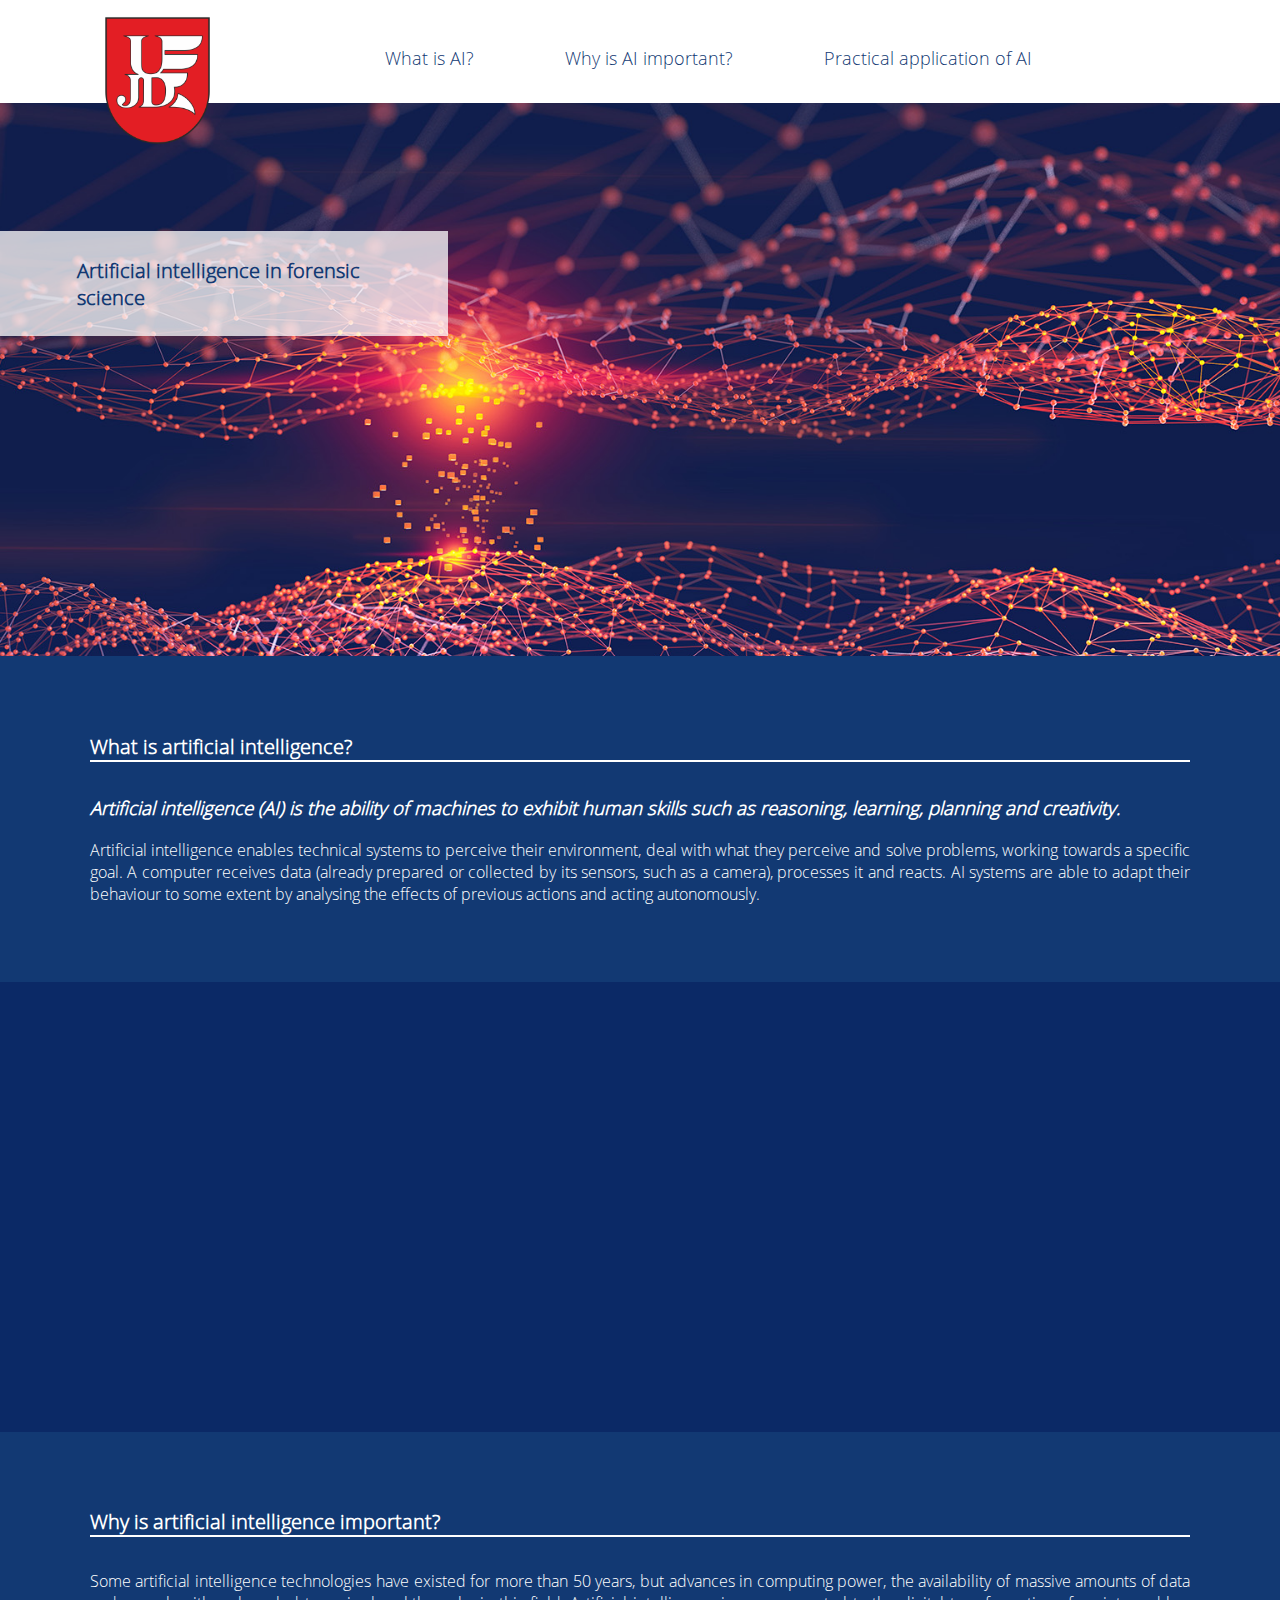
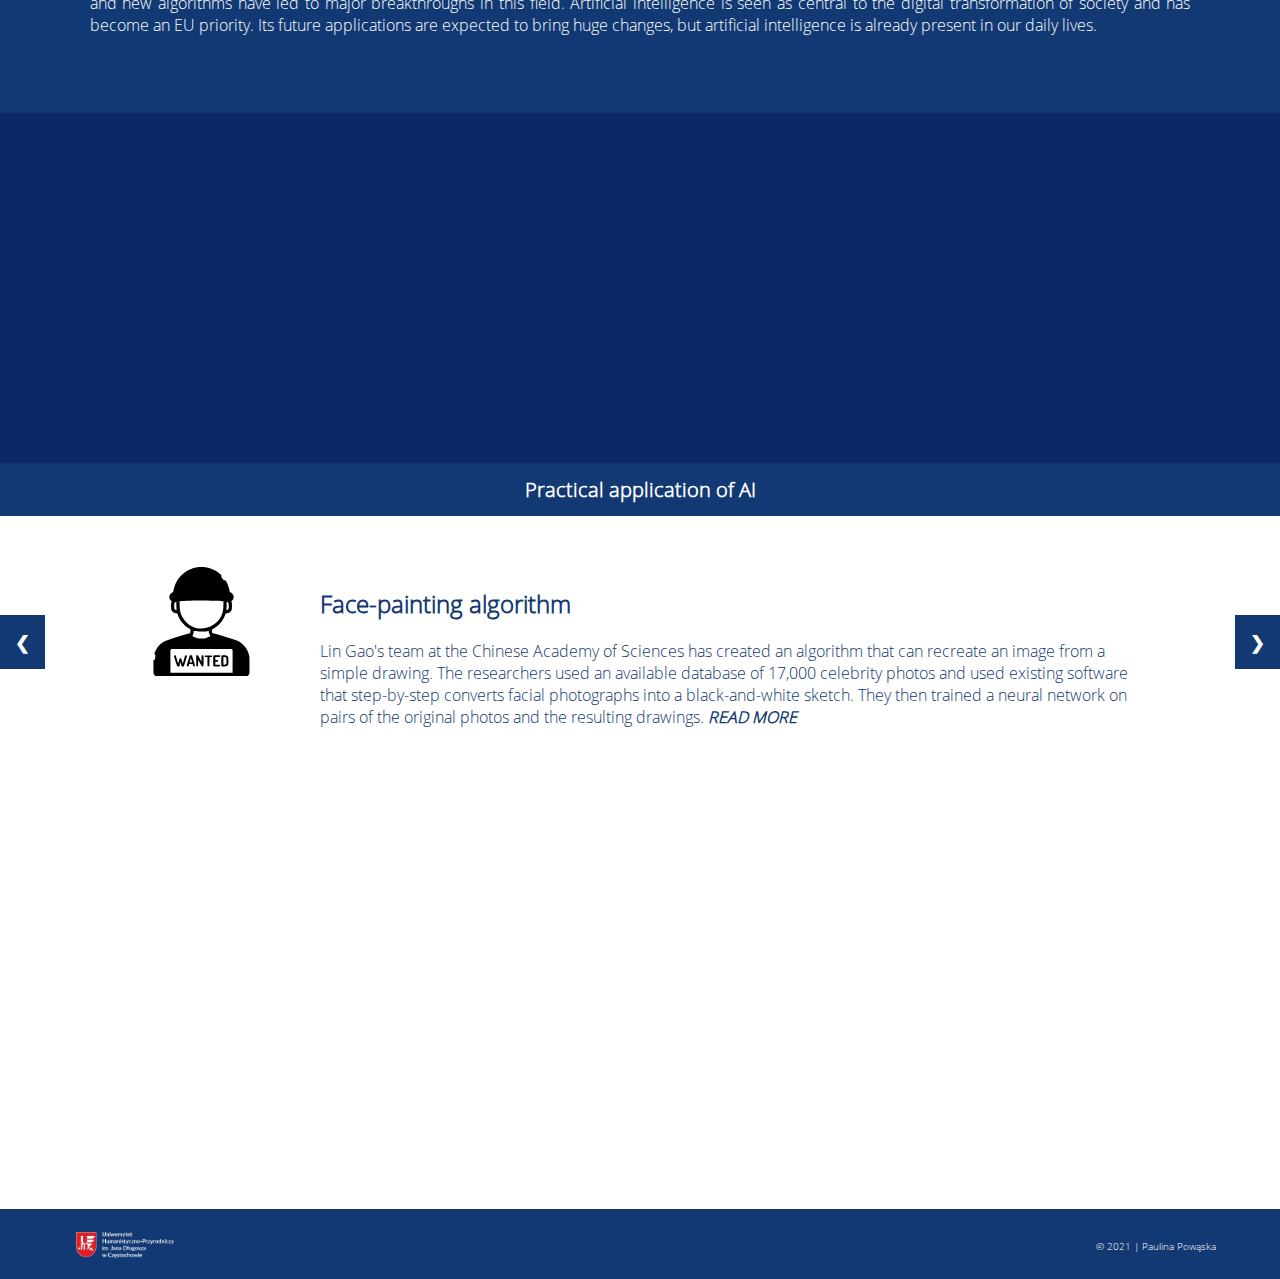
<file: index.html>
<!DOCTYPE html>
<html>
  <head>
    <script src="jquery-3.1.0.min.js"></script>
    <meta charset="UTF-8"/>   
    <meta name="viewport" content="width=device-width, initial-scale=1">
    <link rel="Stylesheet" type="text/css" href="css/style.css"/>
    <link rel="Stylesheet" type="text/css" href="css/header.css"/>
    <link rel="Stylesheet" type="text/css" href="css/footer.css"/>
    <link rel="Stylesheet" type="text/css" href="css/contact.css"/>
    <link rel="Stylesheet" type="text/css" href="css/start.css"/>
    <link rel="Stylesheet" type="text/css" href="css/about.css"/>
    <link rel="Stylesheet" type="text/css" href="css/home.css"/>
    <title>
      Artificial intelligence in forensic science
    </title>
  </head>
  <body>
    <div class="wrapper">
      <div class="header">
        <div class="logo">
          <a href="index.html">
          <img src="image/logo.png"/>
          </a>
        </div>
        <div class="menu">
          <div class="at">
            <a href="#att">
            What is AI?
            </a>
          </div>
          <div class="at">
            <a href="#att15">
            Why is AI important?
            </a>
          </div>
          <div class="at">
            <a href="#att2">
            Practical application of AI
            </a>
          </div>
         
        </div>
      </div>

      <div class="content">
        <div class="home">
          <div class="txt">
          Artificial intelligence in forensic science
          </div>
          <div id="att">
          </div>
        </div>
        <div id="about">
          <div class="info">
            <div class="title">
           What is artificial intelligence?
            </div>
            <div class="art">
			<h3><i>Artificial intelligence (AI) is the ability of machines to exhibit human skills such as reasoning, learning, planning and creativity.</i></h3>
              Artificial intelligence enables technical systems to perceive their environment, deal with what they perceive and solve problems, working towards a specific goal. A computer receives data (already prepared or collected by its sensors, such as a camera), processes it and reacts.
             AI systems are able to adapt their behaviour to some extent by analysing the effects of previous actions and acting autonomously.
			</div>
          </div>
          <div class="extra15">
            <div id="att15">
            </div>
          </div>
        </div>
		
        <div id="about">
          <div class="info">
            <div class="title">
           Why is artificial intelligence important?
            </div>
            <div class="art">
			Some artificial intelligence technologies have existed for more than 50 years, but advances in computing power, the availability of massive amounts of data and new algorithms have led to major breakthroughs in this field. Artificial intelligence is seen as central to the digital transformation of society and has become an EU priority. Its future applications are expected to bring huge changes, but artificial intelligence is already present in our daily lives.
			</div>
          </div>
          <div class="extra2">
            <div id="att2">
            </div>
          </div>
        </div>

        <div id="about">
          <div class="infom">
            <div class="titlem">
           Practical application of AI
            </div>
          </div>     
        </div>

        <div id="start">
          <div class="slideshow-container">
            <div class="mySlides fade">
              <div class="slidecont">
                <div class="im">
                  <img src="image/wanted.svg"/>
                </div>
                <div class="przesl">
                  <h2>Face-painting algorithm</h2>
Lin Gao's team at the Chinese Academy of Sciences has created an algorithm that can recreate an image from a simple drawing. The researchers used an available database of 17,000 celebrity photos and used existing software that step-by-step converts facial photographs into a black-and-white sketch. They then trained a neural network on pairs of the original photos and the resulting drawings.  <b><i><a href="Face-painting-algorithm.html">
              READ MORE
            </a></i></b>
                </div>
              </div>
            </div>

            <div class="mySlides fade">
              <div class="slidecont">
                <div class="im">
                  <img src="image/dead.svg"/>
                </div>
                <div class="przesl">
                  <h2>Worm fingerprint</h2> In the paper "Identifying species components of worm populations that feed on decomposing remains - facilitating the determination of post-mortem interval and time since tissue infestation by using machine learning and direct analysis in real-time mass spectrometry", researchers from the University of Albany described how machine learning facilitates worm identification. "The study demonstrates a novel, fast, easy and efficient approach to identifying worm species in field samples." <b><i><a href="Worm-fingerprint.html"> READ MORE </a></i></b>
                </div>
              </div>
            </div>

            <div class="mySlides fade">
              <div class="slidecont">
                <div class="im">
                  <img src="image/crime.svg"/>
                </div>
                <div class="przesl">
                  <h2>Crime scene investigation</h2>
				  Recently, researchers at the University of Leon, in north-west Spain, have been training neural networks to detect clues left at the crime scene. This is done by feeding thousands of images from crime scenes into the computer so the machine learning algorithms will know what they need to detect. This includes possible patterns used by criminals in different situations, which could connect all of the crimes to one person. <b><i><a href="Using-AI-to-Fight-Crime.html"> READ MORE
            </a></i></b>
                </div>
              </div>
            </div>


            <a class="prev" onclick="plusSlides(-1)">&#10094;</a>
            <a class="next" onclick="plusSlides(1)">&#10095;</a>
          </div>
        </div>

        <div class="extra">
        </div>
 
      </div>
      <div class="footer">
        <div class="data">
          <div class="ddivs">
            
            <div class="sql">
              <a href="https://www.ujd.edu.pl">
                <img src="image/zst.png"/>
              </a>
            </div>
            <div class="author">
              &copy 2021 | Paulina Powąska
            </div>
          </div>
        </div>
      </div>
    </div>

    <script src="js/menu.js"> </script>
    <script src="js/slide.js"> </script>
  </body>
</html>
</file>
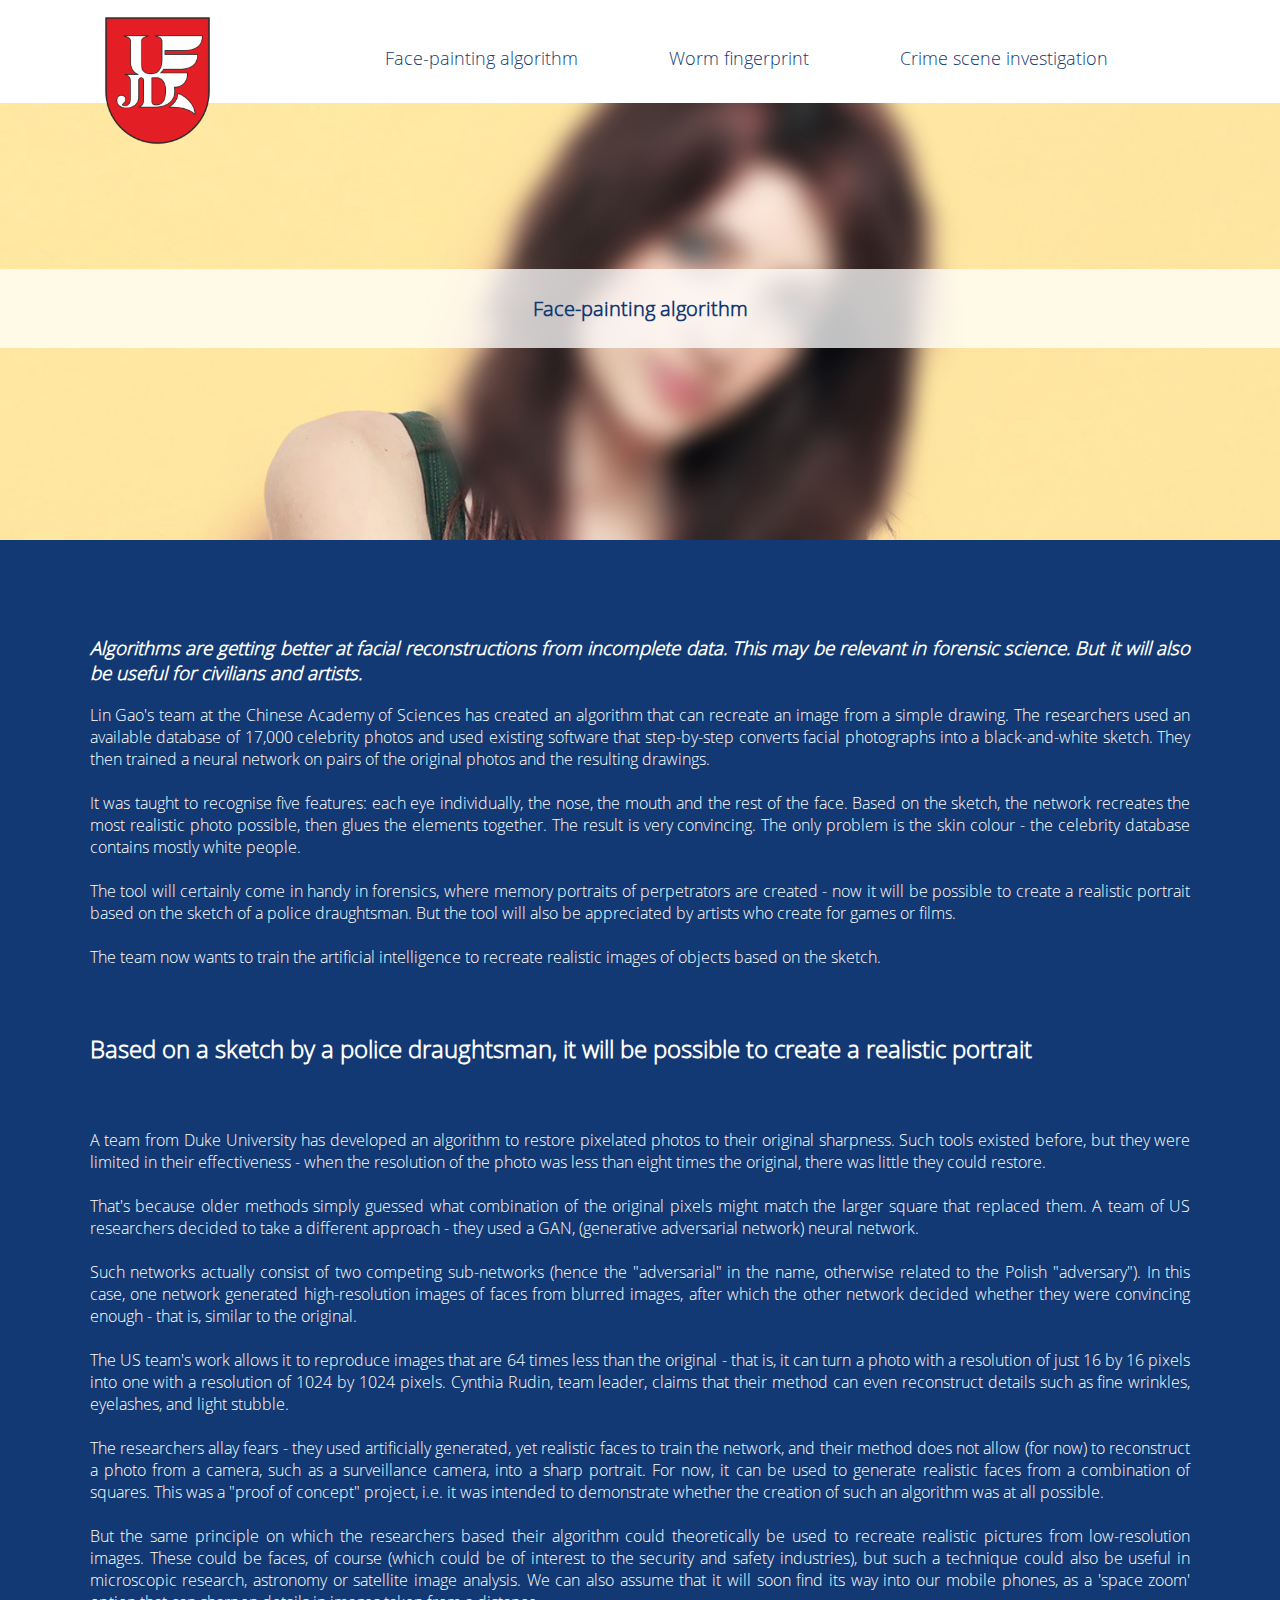
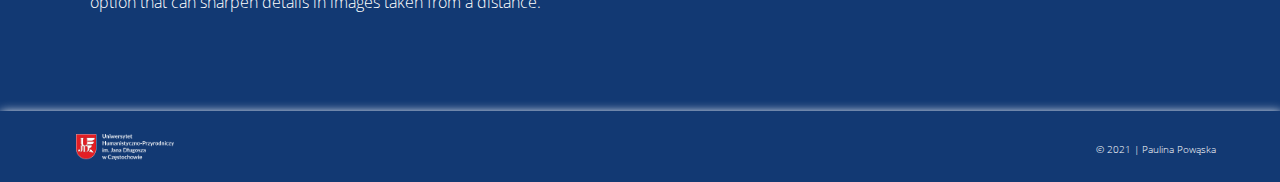
<file: Face-painting-algorithm.html>
<!DOCTYPE html>
<html>
  <head>
    <script src="jquery-3.1.0.min.js"></script>
    <meta charset="UTF-8"/>   
    <meta name="viewport" content="width=device-width, initial-scale=1">
    <link rel="Stylesheet" type="text/css" href="css/style.css"/>
    <link rel="Stylesheet" type="text/css" href="css/header.css"/>
    <link rel="Stylesheet" type="text/css" href="css/footer.css"/>
    <link rel="Stylesheet" type="text/css" href="css/contact.css"/>
    <link rel="Stylesheet" type="text/css" href="css/start.css"/>
    <link rel="Stylesheet" type="text/css" href="css/about.css"/>
    <link rel="Stylesheet" type="text/css" href="css/home.css"/>
    <title>
     Face-painting algorithm
    </title>
  </head>
  <body>
    <div class="wrapper">
      <div class="header">
        <div class="logo">
          <a href="index.html">
          <img src="image/logo.png"/>
          </a>
        </div>
        <div class="menu">
          <div class="at">
            <a href="Face-painting-algorithm.html">
            Face-painting algorithm
            </a>
          </div>
          <div class="at">
            <a href="Worm-fingerprint.html">
            Worm fingerprint
            </a>
          </div>
          <div class="at">
            <a href="Using-AI-to-Fight-Crime.html">
            Crime scene investigation
            </a>
          </div>
         
        </div>
      </div>

      <div class="content">
        <div class="homep1">
          <div class="txtp">
         Face-painting algorithm
          </div>
          <div id="att">
          </div>
        </div>
        <div id="about">
          <div class="info">
           
            <div class="art">
			<h3><i>Algorithms are getting better at facial reconstructions from incomplete data. This may be relevant in forensic science. But it will also be useful for civilians and artists.</i></h3>
			  Lin Gao's team at the Chinese Academy of Sciences has created an algorithm that can recreate an image from a simple drawing. The researchers used an available database of 17,000 celebrity photos and used existing software that step-by-step converts facial photographs into a black-and-white sketch. They then trained a neural network on pairs of the original photos and the resulting drawings.<br><br>

			  It was taught to recognise five features: each eye individually, the nose, the mouth and the rest of the face. Based on the sketch, the network recreates the most realistic photo possible, then glues the elements together. The result is very convincing. The only problem is the skin colour - the celebrity database contains mostly white people.<br><br>

			  The tool will certainly come in handy in forensics, where memory portraits of perpetrators are created - now it will be possible to create a realistic portrait based on the sketch of a police draughtsman. But the tool will also be appreciated by artists who create for games or films.<br><br>

			  The team now wants to train the artificial intelligence to recreate realistic images of objects based on the sketch.<br><br><br>
			  <h2>Based on a sketch by a police draughtsman, it will be possible to create a realistic portrait</h2><br><br>A team from Duke University has developed an algorithm to restore pixelated photos to their original sharpness. Such tools existed before, but they were limited in their effectiveness - when the resolution of the photo was less than eight times the original, there was little they could restore.<br><br>

That's because older methods simply guessed what combination of the original pixels might match the larger square that replaced them. A team of US researchers decided to take a different approach - they used a GAN, (generative adversarial network) neural network.
<br><br>
Such networks actually consist of two competing sub-networks (hence the "adversarial" in the name, otherwise related to the Polish "adversary"). In this case, one network generated high-resolution images of faces from blurred images, after which the other network decided whether they were convincing enough - that is, similar to the original.<br><br>

The US team's work allows it to reproduce images that are 64 times less than the original - that is, it can turn a photo with a resolution of just 16 by 16 pixels into one with a resolution of 1024 by 1024 pixels. Cynthia Rudin, team leader, claims that their method can even reconstruct details such as fine wrinkles, eyelashes, and light stubble.<br><br>

The researchers allay fears - they used artificially generated, yet realistic faces to train the network, and their method does not allow (for now) to reconstruct a photo from a camera, such as a surveillance camera, into a sharp portrait. For now, it can be used to generate realistic faces from a combination of squares. This was a "proof of concept" project, i.e. it was intended to demonstrate whether the creation of such an algorithm was at all possible.<br><br>

But the same principle on which the researchers based their algorithm could theoretically be used to recreate realistic pictures from low-resolution images. These could be faces, of course (which could be of interest to the security and safety industries), but such a technique could also be useful in microscopic research, astronomy or satellite image analysis. We can also assume that it will soon find its way into our mobile phones, as a 'space zoom' option that can sharpen details in images taken from a distance.<br><br>
			</div>
          </div>
          
        </div>
		
  	  
      <div class="footer">
        <div class="data">
          <div class="ddivs">
            
            <div class="sql">
              <a href="https://www.ujd.edu.pl">
                <img src="image/zst.png"/>
              </a>
            </div>
            <div class="author">
              &copy 2021 | Paulina Powąska
            </div>
          </div>
        </div>
      </div>
    </div>

    <script src="js/menu.js"> </script>
    <script src="js/slide.js"> </script>
  </body>
</html>
</file>
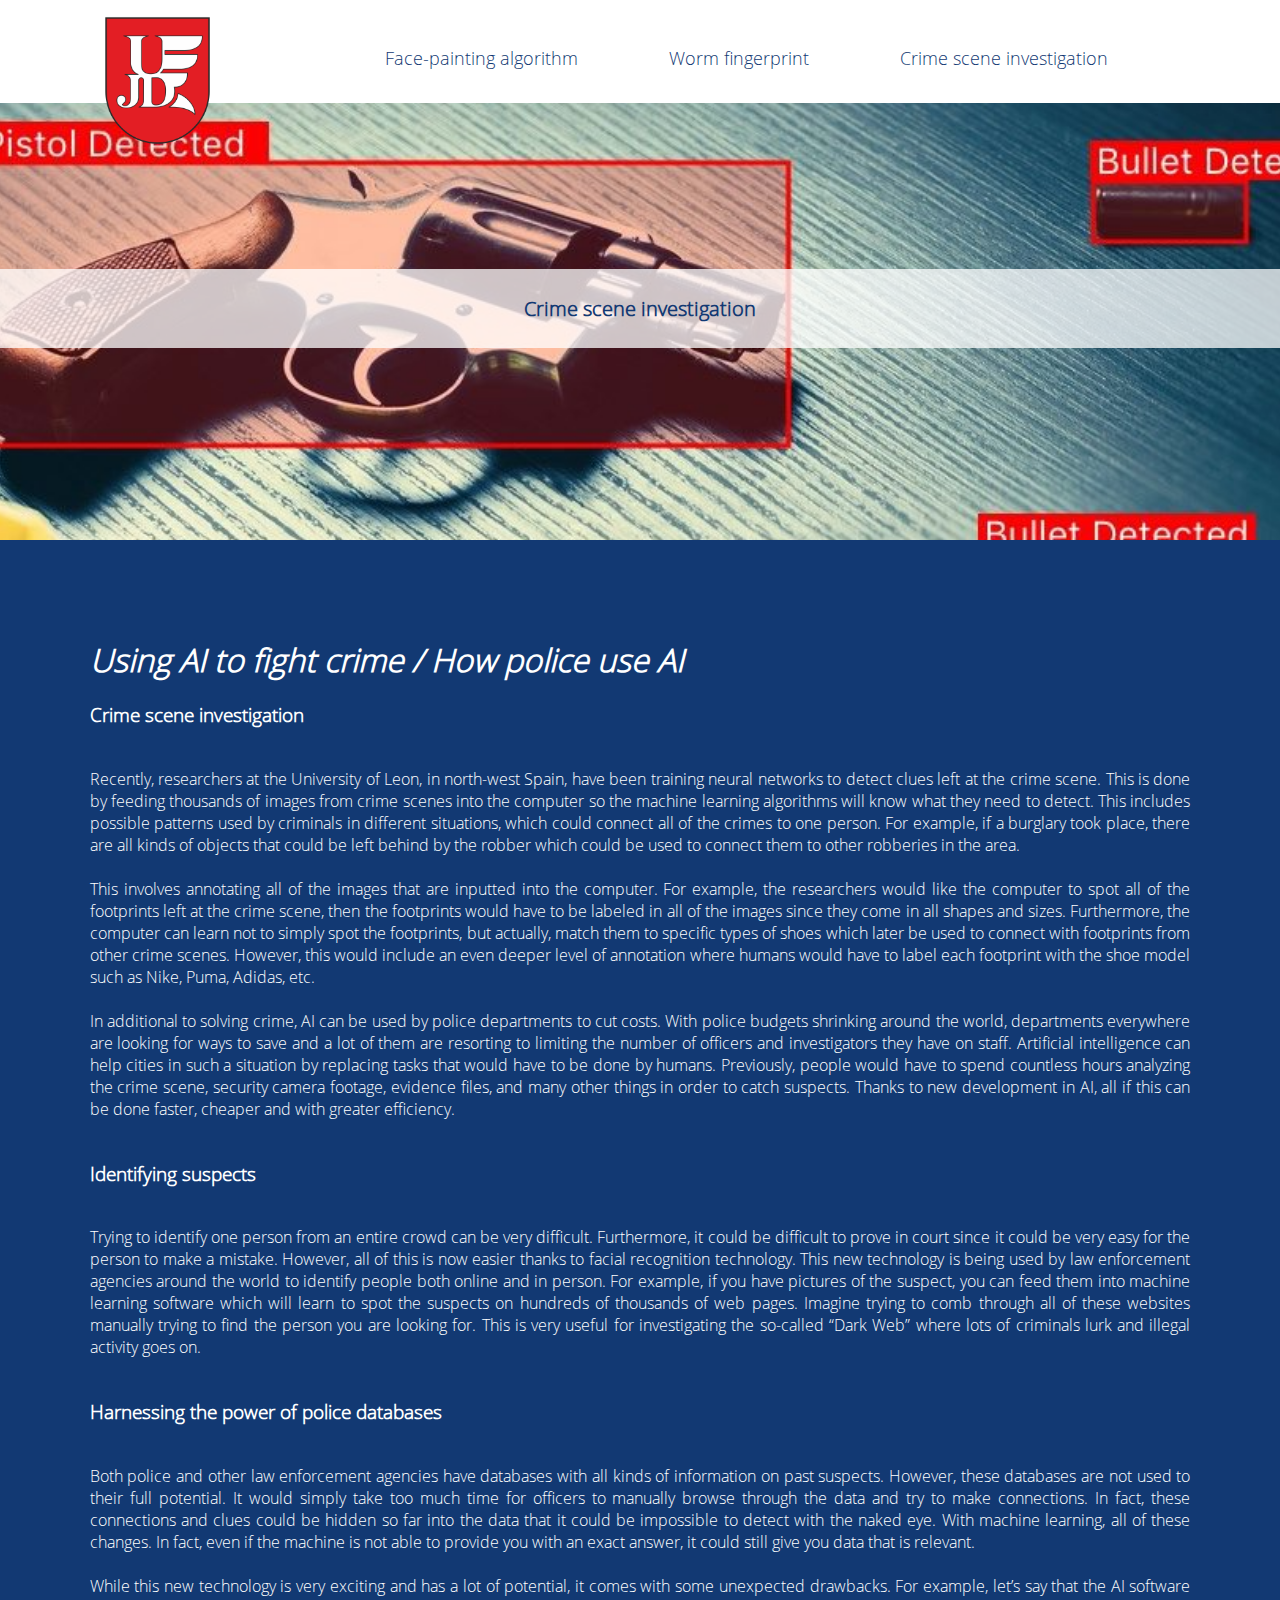
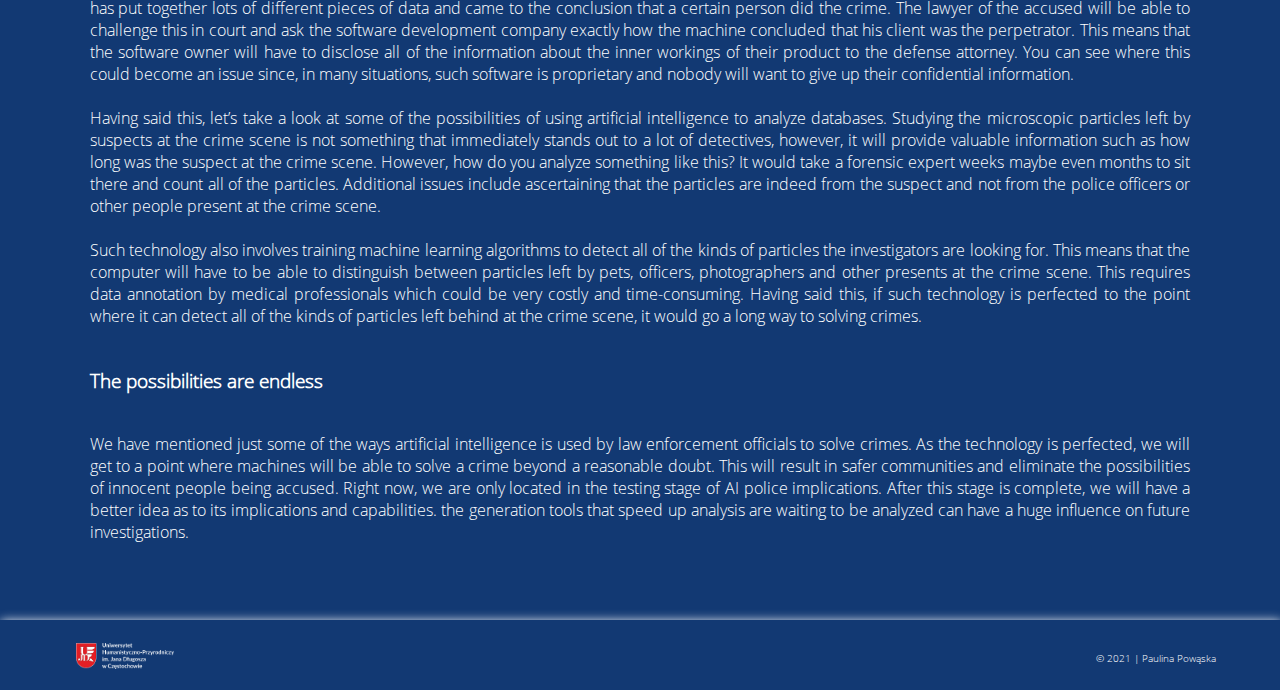
<file: Using-AI-to-Fight-Crime.html>
<!DOCTYPE html>
<html>
  <head>
    <script src="jquery-3.1.0.min.js"></script>
    <meta charset="UTF-8"/>   
    <meta name="viewport" content="width=device-width, initial-scale=1">
    <link rel="Stylesheet" type="text/css" href="css/style.css"/>
    <link rel="Stylesheet" type="text/css" href="css/header.css"/>
    <link rel="Stylesheet" type="text/css" href="css/footer.css"/>
    <link rel="Stylesheet" type="text/css" href="css/contact.css"/>
    <link rel="Stylesheet" type="text/css" href="css/start.css"/>
    <link rel="Stylesheet" type="text/css" href="css/about.css"/>
    <link rel="Stylesheet" type="text/css" href="css/home.css"/>
    <title>
    Crime scene investigation
    </title>
  </head>
  <body>
    <div class="wrapper">
      <div class="header">
        <div class="logo">
          <a href="index.html">
          <img src="image/logo.png"/>
          </a>
        </div>
        <div class="menu">
          <div class="at">
            <a href="Face-painting-algorithm.html">
            Face-painting algorithm
            </a>
          </div>
          <div class="at">
            <a href="Worm-fingerprint.html">
           Worm fingerprint
            </a>
          </div>
          <div class="at">
            <a href="Using-AI-to-Fight-Crime.html">
            Crime scene investigation
            </a>
          </div>
         
        </div>
      </div>

      <div class="content">
        <div class="homep3">
          <div class="txtp">
       Crime scene investigation
          </div>
          <div id="att">
          </div>
        </div>
        <div id="about">
          <div class="info">
           
            <div class="art">
				<h1><i>Using AI to fight crime / How police use AI</i><h1>
			<h3>Crime scene investigation</h3><br>
			Recently, researchers at the University of Leon, in north-west Spain, have been training neural networks to detect clues left at the crime scene. This is done by feeding thousands of images from crime scenes into the computer so the machine learning algorithms will know what they need to detect. This includes possible patterns used by criminals in different situations, which could connect all of the crimes to one person. For example, if a burglary took place, there are all kinds of objects that could be left behind by the robber which could be used to connect them to other robberies in the area.<br><br>
			This involves annotating all of the images that are inputted into the computer. For example, the researchers would like the computer to spot all of the footprints left at the crime scene, then the footprints would have to be labeled in all of the images since they come in all shapes and sizes. Furthermore, the computer can learn not to simply spot the footprints, but actually, match them to specific types of shoes which later be used to connect with footprints from other crime scenes. However, this would include an even deeper level of annotation where humans would have to label each footprint with the shoe model such as Nike, Puma, Adidas, etc.
<br><br>
			In additional to solving crime, AI can be used by police departments to cut costs. With police budgets shrinking around the world, departments everywhere are looking for ways to save and a lot of them are resorting to limiting the number of officers and investigators they have on staff. Artificial intelligence can help cities in such a situation by replacing tasks that would have to be done by humans. Previously, people would have to spend countless hours analyzing the crime scene, security camera footage, evidence files, and many other things in order to catch suspects. Thanks to new development in AI, all if this can be done faster, cheaper and with greater efficiency.
			<br><br>
			<h3>Identifying suspects</h3><br>
			Trying to identify one person from an entire crowd can be very difficult. Furthermore, it could be difficult to prove in court since it could be very easy for the person to make a mistake. However, all of this is now easier thanks to facial recognition technology. This new technology is being used by law enforcement agencies around the world to identify people both online and in person. For example, if you have pictures of the suspect, you can feed them into machine learning software which will learn to spot the suspects on hundreds of thousands of web pages. Imagine trying to comb through all of these websites manually trying to find the person you are looking for. This is very useful for investigating the so-called “Dark Web” where lots of criminals lurk and illegal activity goes on.<br><br>
			<h3>Harnessing the power of police databases</h3><br>
			Both police and other law enforcement agencies have databases with all kinds of information on past suspects. However, these databases are not used to their full potential. It would simply take too much time for officers to manually browse through the data and try to make connections. In fact, these connections and clues could be hidden so far into the data that it could be impossible to detect with the naked eye. With machine learning, all of these changes. In fact, even if the machine is not able to provide you with an exact answer, it could still give you data that is relevant.<br><br>
			While this new technology is very exciting and has a lot of potential, it comes with some unexpected drawbacks. For example, let’s say that the AI software has put together lots of different pieces of data and came to the conclusion that a certain person did the crime. The lawyer of the accused will be able to challenge this in court and ask the software development company exactly how the machine concluded that his client was the perpetrator. This means that the software owner will have to disclose all of the information about the inner workings of their product to the defense attorney. You can see where this could become an issue since, in many situations, such software is proprietary and nobody will want to give up their confidential information.<br><br>

Having said this, let’s take a look at some of the possibilities of using artificial intelligence to analyze databases. Studying the microscopic particles left by suspects at the crime scene is not something that immediately stands out to a lot of detectives, however, it will provide valuable information such as how long was the suspect at the crime scene. However, how do you analyze something like this? It would take a forensic expert weeks maybe even months to sit there and count all of the particles. Additional issues include ascertaining that the particles are indeed from the suspect and not from the police officers or other people present at the crime scene.<br><br>

Such technology also involves training machine learning algorithms to detect all of the kinds of particles the investigators are looking for. This means that the computer will have to be able to distinguish between particles left by pets, officers, photographers and other presents at the crime scene. This requires data annotation by medical professionals which could be very costly and time-consuming. Having said this, if such technology is perfected to the point where it can detect all of the kinds of particles left behind at the crime scene, it would go a long way to solving crimes.<br><br>
<h3>The possibilities are endless</h3><br>
We have mentioned just some of the ways artificial intelligence is used by law enforcement officials to solve crimes. As the technology is perfected, we will get to a point where machines will be able to solve a crime beyond a reasonable doubt. This will result in safer communities and eliminate the possibilities of innocent people being accused. Right now, we are only located in the testing stage of AI police implications. After this stage is complete, we will have a better idea as to its implications and capabilities. the generation tools that speed up analysis are waiting to be analyzed can have a huge influence on future investigations.<br>




			</div>
          </div>
          
        </div>
		
  	  
      <div class="footer">
        <div class="data">
          <div class="ddivs">
            
            <div class="sql">
              <a href="https://www.ujd.edu.pl">
                <img src="image/zst.png"/>
              </a>
            </div>
            <div class="author">
              &copy 2021 | Paulina Powąska
            </div>
          </div>
        </div>
      </div>
    </div>

    <script src="js/menu.js"> </script>
    <script src="js/slide.js"> </script>
  </body>
</html>
</file>
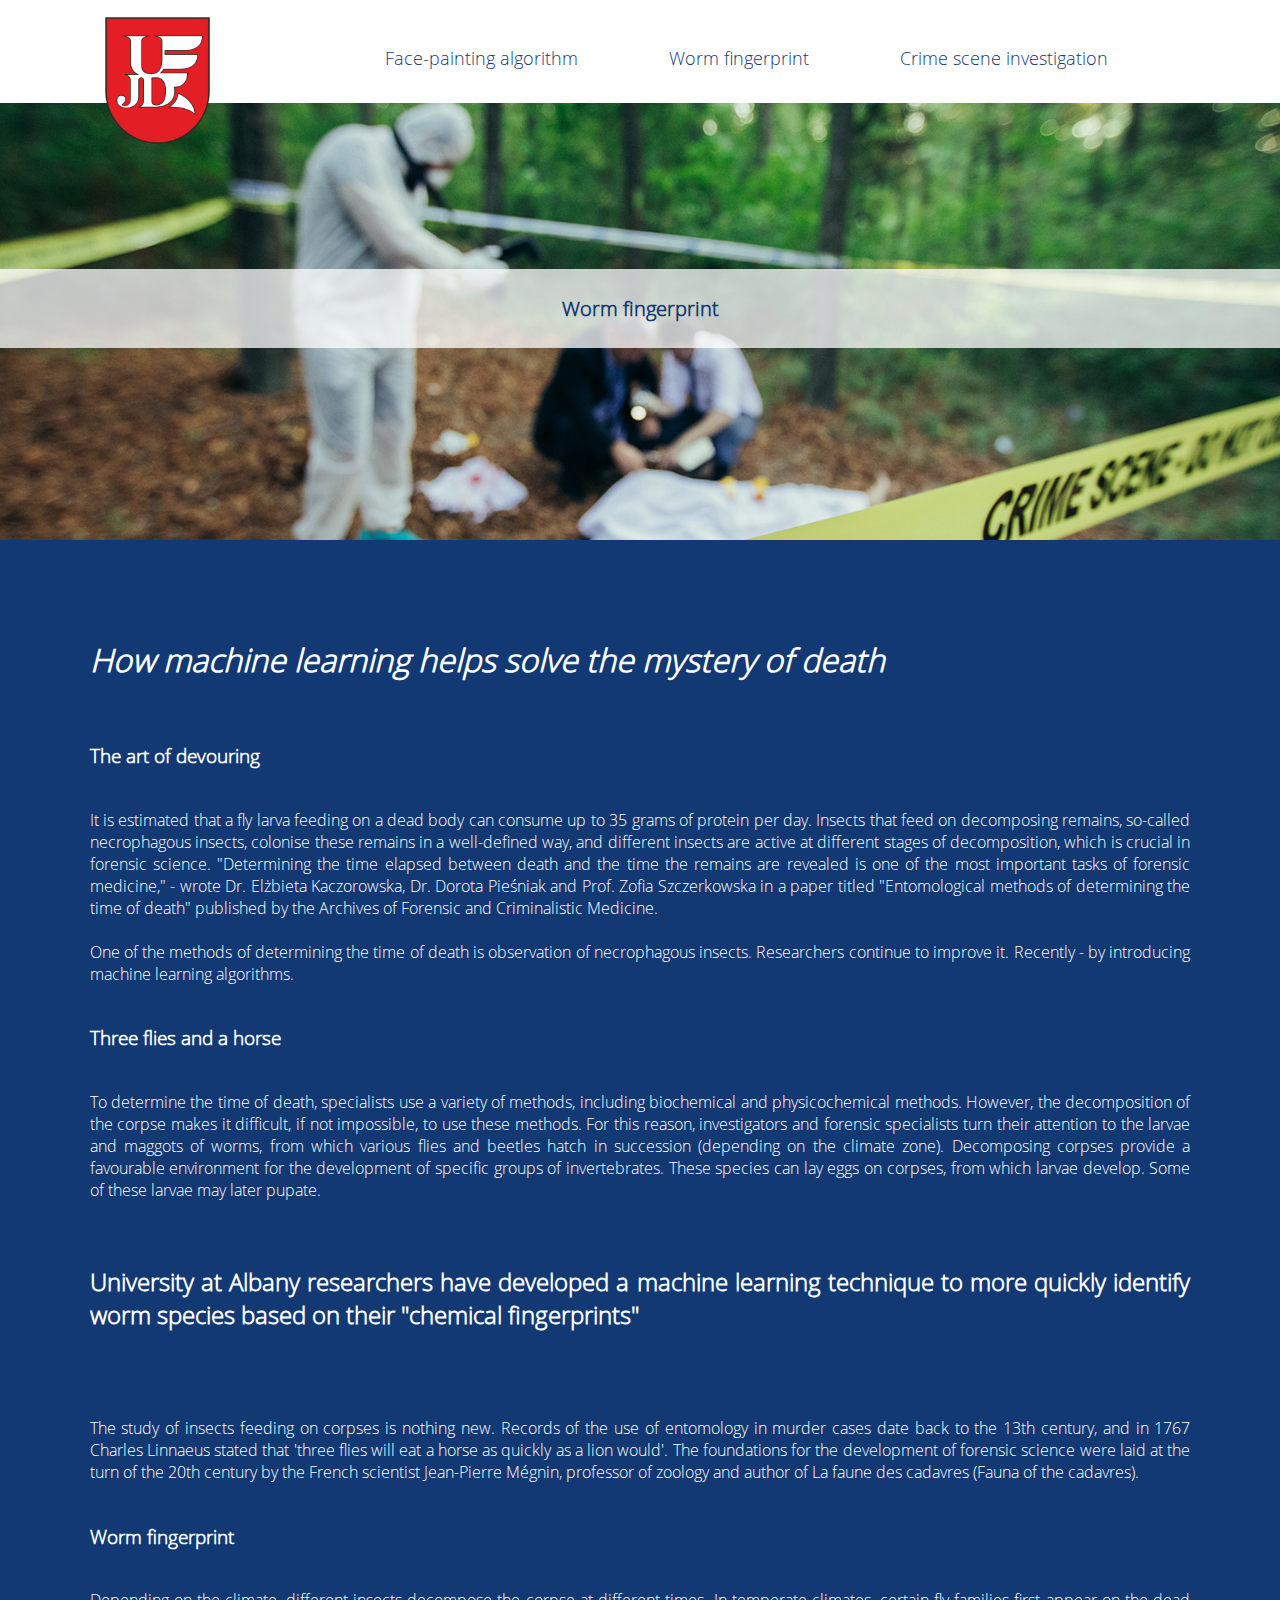
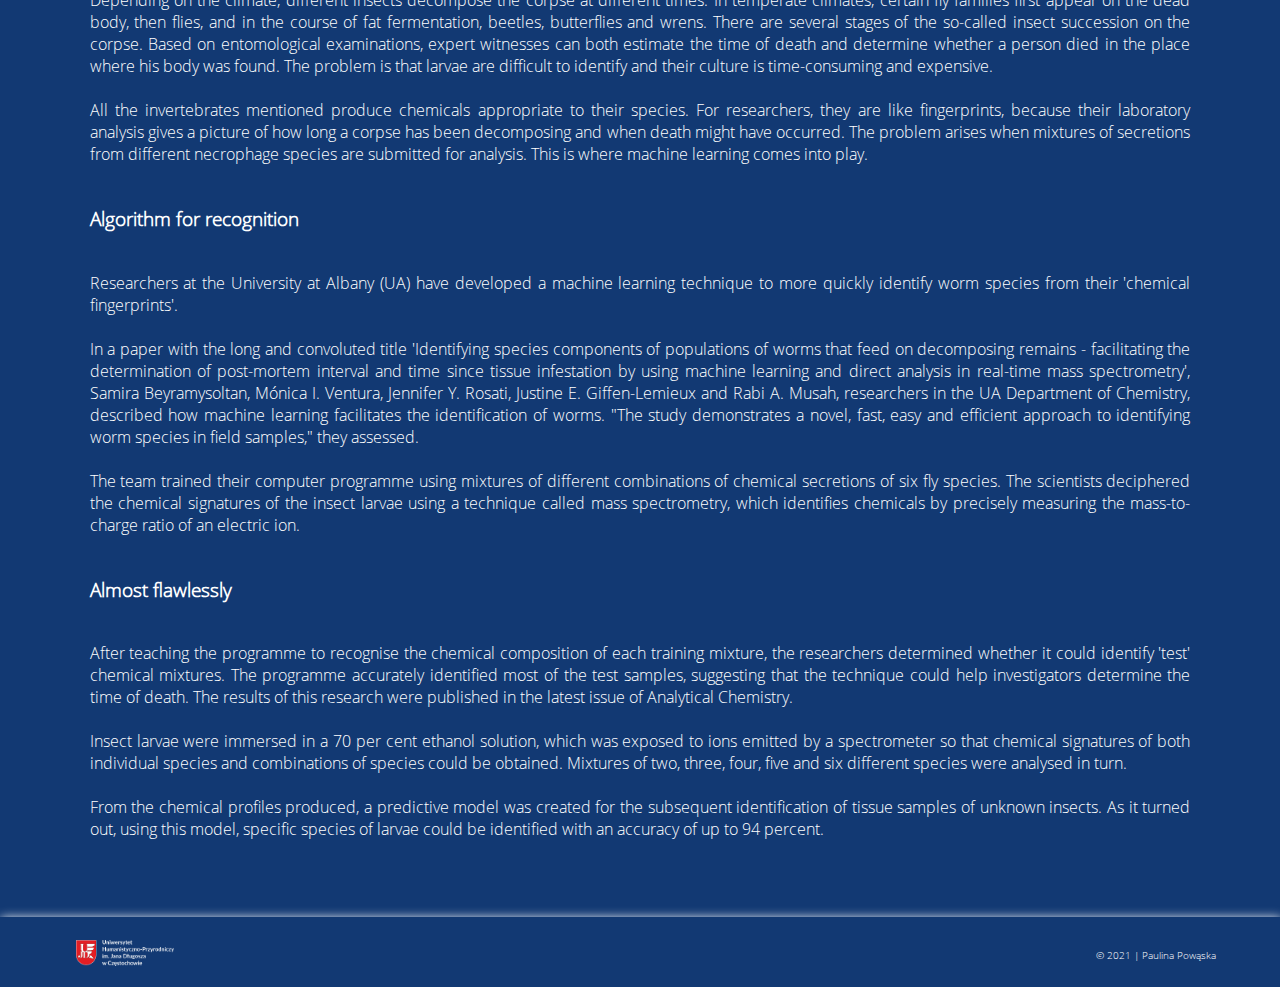
<file: Worm-fingerprint.html>
<!DOCTYPE html>
<html>
  <head>
    <script src="jquery-3.1.0.min.js"></script>
    <meta charset="UTF-8"/>   
    <meta name="viewport" content="width=device-width, initial-scale=1">
    <link rel="Stylesheet" type="text/css" href="css/style.css"/>
    <link rel="Stylesheet" type="text/css" href="css/header.css"/>
    <link rel="Stylesheet" type="text/css" href="css/footer.css"/>
    <link rel="Stylesheet" type="text/css" href="css/contact.css"/>
    <link rel="Stylesheet" type="text/css" href="css/start.css"/>
    <link rel="Stylesheet" type="text/css" href="css/about.css"/>
    <link rel="Stylesheet" type="text/css" href="css/home.css"/>
    <title>
     Worm fingerprint
    </title>
  </head>
  <body>
    <div class="wrapper">
      <div class="header">
        <div class="logo">
          <a href="index.html">
          <img src="image/logo.png"/>
          </a>
        </div>
        <div class="menu">
          <div class="at">
            <a href="Face-painting-algorithm.html">
            Face-painting algorithm
            </a>
          </div>
          <div class="at">
            <a href="Worm-fingerprint.html">
           Worm fingerprint
            </a>
          </div>
          <div class="at">
            <a href="Using-AI-to-Fight-Crime.html">
           Crime scene investigation
            </a>
          </div>
         
        </div>
      </div>

      <div class="content">
        <div class="homep2">
          <div class="txtp">
        Worm fingerprint
          </div>
          <div id="att">
          </div>
        </div>
        <div id="about">
          <div class="info">
           
            <div class="art">
			<h1><i>How machine learning helps solve the mystery of death</i></h1><br>
			  <h3>The art of devouring</h3><br>
It is estimated that a fly larva feeding on a dead body can consume up to 35 grams of protein per day. Insects that feed on decomposing remains, so-called necrophagous insects, colonise these remains in a well-defined way, and different insects are active at different stages of decomposition, which is crucial in forensic science. "Determining the time elapsed between death and the time the remains are revealed is one of the most important tasks of forensic medicine," - wrote Dr. Elżbieta Kaczorowska, Dr. Dorota Pieśniak and Prof. Zofia Szczerkowska in a paper titled "Entomological methods of determining the time of death" published by the Archives of Forensic and Criminalistic Medicine.<br><br>

One of the methods of determining the time of death is observation of necrophagous insects. Researchers continue to improve it. Recently - by introducing machine learning algorithms.
<br><br>
<h3>Three flies and a horse</h3><br>
To determine the time of death, specialists use a variety of methods, including biochemical and physicochemical methods. However, the decomposition of the corpse makes it difficult, if not impossible, to use these methods. For this reason, investigators and forensic specialists turn their attention to the larvae and maggots of worms, from which various flies and beetles hatch in succession (depending on the climate zone). Decomposing corpses provide a favourable environment for the development of specific groups of invertebrates. These species can lay eggs on corpses, from which larvae develop. Some of these larvae may later pupate.<br><br><br>
<h2>University at Albany researchers have developed a machine learning technique to more quickly identify worm species based on their "chemical fingerprints"</h2><br><br><br>
The study of insects feeding on corpses is nothing new. Records of the use of entomology in murder cases date back to the 13th century, and in 1767 Charles Linnaeus stated that 'three flies will eat a horse as quickly as a lion would'. The foundations for the development of forensic science were laid at the turn of the 20th century by the French scientist Jean-Pierre Mégnin, professor of zoology and author of La faune des cadavres (Fauna of the cadavres).<br><br>
<h3>Worm fingerprint</h3><br>
Depending on the climate, different insects decompose the corpse at different times. In temperate climates, certain fly families first appear on the dead body, then flies, and in the course of fat fermentation, beetles, butterflies and wrens. There are several stages of the so-called insect succession on the corpse. Based on entomological examinations, expert witnesses can both estimate the time of death and determine whether a person died in the place where his body was found. The problem is that larvae are difficult to identify and their culture is time-consuming and expensive.<br><br>

All the invertebrates mentioned produce chemicals appropriate to their species. For researchers, they are like fingerprints, because their laboratory analysis gives a picture of how long a corpse has been decomposing and when death might have occurred. The problem arises when mixtures of secretions from different necrophage species are submitted for analysis. This is where machine learning comes into play.<br><br>
<h3>Algorithm for recognition</h3><br>
Researchers at the University at Albany (UA) have developed a machine learning technique to more quickly identify worm species from their 'chemical fingerprints'.<br><br>

In a paper with the long and convoluted title 'Identifying species components of populations of worms that feed on decomposing remains - facilitating the determination of post-mortem interval and time since tissue infestation by using machine learning and direct analysis in real-time mass spectrometry', Samira Beyramysoltan, Mónica I. Ventura, Jennifer Y. Rosati, Justine E. Giffen-Lemieux and Rabi A. Musah, researchers in the UA Department of Chemistry, described how machine learning facilitates the identification of worms. "The study demonstrates a novel, fast, easy and efficient approach to identifying worm species in field samples," they assessed.<br><br>

The team trained their computer programme using mixtures of different combinations of chemical secretions of six fly species. The scientists deciphered the chemical signatures of the insect larvae using a technique called mass spectrometry, which identifies chemicals by precisely measuring the mass-to-charge ratio of an electric ion.<br><br>
<h3>Almost flawlessly</h3><br>
After teaching the programme to recognise the chemical composition of each training mixture, the researchers determined whether it could identify 'test' chemical mixtures. The programme accurately identified most of the test samples, suggesting that the technique could help investigators determine the time of death. The results of this research were published in the latest issue of Analytical Chemistry.<br><br>

Insect larvae were immersed in a 70 per cent ethanol solution, which was exposed to ions emitted by a spectrometer so that chemical signatures of both individual species and combinations of species could be obtained. Mixtures of two, three, four, five and six different species were analysed in turn.<br><br>

From the chemical profiles produced, a predictive model was created for the subsequent identification of tissue samples of unknown insects. As it turned out, using this model, specific species of larvae could be identified with an accuracy of up to 94 percent.<br>
			</div>
          </div>
          
        </div>
		
  	  
      <div class="footer">
        <div class="data">
          <div class="ddivs">
            
            <div class="sql">
              <a href="https://www.ujd.edu.pl">
                <img src="image/zst.png"/>
              </a>
            </div>
            <div class="author">
              &copy 2021 | Paulina Powąska
            </div>
          </div>
        </div>
      </div>
    </div>

    <script src="js/menu.js"> </script>
    <script src="js/slide.js"> </script>
  </body>
</html>
</file>
<file: css/style.css>
@font-face 
{
    font-family: Light;
    src: url(OpenSans-Light.ttf);
}

body
{
  font-family: Light;  
  margin: 0;
  padding: 0;
  color: #123973; 
}

.sticky
{
	width: 100%;
  height: 103px;
	position: fixed;
	top: 0;
  margin:0;
  padding:0;
	z-index: 100;
  background-color: #fff;
  transition: 1s;
}

.extra
{
  background-image: url("img/img3.jpg");
  background-position: center;
  background-size: cover;
  background-attachment: fixed;
  background-repeat: no-repeat;
  height: 450px;
}

.extra15
{
  background-image: url("img/img2.jpg");
  background-position: center;
  background-size: cover;
  background-attachment: fixed;
  background-repeat: no-repeat;
  height: 450px;
}

.extra2
{
  background-image: url("img/img4.jpg");
  background-position: center;
  background-size: cover;
  background-attachment: fixed;
  background-repeat: no-repeat;
  height: 350px;
}
</file>
<file: css/header.css>
.header
{
  margin: 0;
  width: 100%;
  height: 103px;
  background-color: #fff;
}

.logo 
{
  padding-left: 6%;
  padding-right: 2%;
  padding-top: 0%;
  padding-bottom: 2%;
  width: 22%;
  float: left;
}

.logo img
{
  width: 90%;
  height: 90%;
}

.menu 
{
  padding-left: 1%;
  padding-right: 6%;
  padding-top: 2%;
  padding-bottom: 2%;
  width: 78%;
  height: 56%;
  float: right;
  color: #0b2966; 
  line-height: 360%;
  text-align: center;
  font-size: 18px;
}

a
{
  text-decoration: none;
  color: #123973	; 
}

.at
{
  
  float: left;
margin-left: 10%;
  
}

.at a
{
  height: 100%;
}

.at a:hover
{
  border-bottom: 5px solid #123973;
}
</file>
<file: css/footer.css>
.footer
{
  background-color: #123973;
  color: #fff;
  width: 100%;
  box-shadow: 1px 1px 10px;
}


.data
{
  background-color: #123973;
  width: 90%;
  text-align: center;
  display: inline-block;
  margin-left: 5%;
  margin-right: 2%;
}

.cb
{
  width: 10%;
  float:left;
  text-align: left;
  padding-top: 2%;
  padding-bottom: 1%;
  padding-right: 1%;
}

.cb img
{
  width: 20%;
  height: 20%;
}

.sql
{
  padding-top: 2%;
  padding-bottom: 1%;
  padding-left: 1%;
  width: 10%;
  float:left;
  text-align: left;
}

.sql img
{
  width: 95%;
  height: 95%;
}

.author
{
  text-align: right;
  font-size: 10px;
  padding-top: 2.65%;
  width: 70%;
  float: right;
}
</file>
<file: css/contact.css>
#cont
{
  width: 100%;
  margin: 0;
  padding: 0;
  color: #203d0f !important;
}

.sendform
{
  width: 100%;
  display: inline-block;
  height: auto;
  text-align: left;
  padding-top: 9%;
  padding-bottom: 9%;
  padding-right: 15%;
  padding-left: 15%;
}

.txt2
{
  background-color: rgba(255,255,255, 0.5);
  text-align: left;
  padding-top: 2%;
  padding-bottom: 2%;
  width: 100%;
  font-weight: bold;
  font-size: 20px;
}
</file>
<file: css/start.css>
.start
{

}

* 
{
  box-sizing:border-box;
}

.slideshow-container {
  max-width: 100%;
  position: relative;
  margin: auto;
  height: auto;
}

.mySlides {
    display: none;
}

.prev, .next {
  cursor: pointer;
  position: absolute;
  top: 50%;
  width: auto;
  margin-top: -22px;
  padding: 15px;
  color: white;
  background-color: #123973;
  font-weight: bold;
  font-size: 18px;
  transition: 0.6s ease;
  border-radius: 0 0px 0px 0;
}

.next {
  right: 0;
  border-radius: 0px 0 0 0px;
}

.prev:hover, .next:hover {
  background-color: rgba(0,0,0,0.8);
}


.slidecont
{
  width: 100%;
  padding-top: 4%;
  padding-bottom: 15%;

}

.im
{
  float: left;
  text-align: right;
  width: 20%;
  padding-left: 10%;
}

.im img
{
	width: 85%;
	height: 85%;
}

.przesl
{
  
  float: right;
  width: 75%;
  padding-right: 10%;
}

.fade {
  -webkit-animation-name: fade;
  -webkit-animation-duration: 1.5s;
  animation-name: fade;
  animation-duration: 1.5s;
}

@-webkit-keyframes fade {
  from {opacity: .4}
  to {opacity: 1}
}

@keyframes fade {
  from {opacity: .4}
  to {opacity: 1}
}
</file>
<file: css/about.css>
#about
{
  height: auto;
  width: 100%;
  background-color: #0b2966;
  color: #fff !important;
}

.info
{
  background-color: #123973;
  height: auto;
  padding: 6% 7%;
}
.infom
{
  background-color: #123973;
  height: auto;
  padding: 1% 2%;
}

.title
{
  border-bottom: 2px solid #fff;
  margin-bottom: 3%;
  font-weight: bold;
  width: 100%;
  font-size:20px;
}
.titlem
{
  font-weight: bold;
  width: 100%;
  font-size:20px;
text-align: center;
}
.art
{
  text-align: justify;
  font-size: 16px;
}
</file>
<file: css/home.css>
.home
{
  background-image: url("img/img1.jpg");
  background-position: center;
  background-size: cover;
  background-attachment: fixed;
  background-repeat: no-repeat;
  padding-top: 10%;
  padding-bottom: 10%;
}
.homep1
{
  background-image: url("img/img5.jpg");
  background-position: center;
  background-size: cover;
  background-attachment: fixed;
  background-repeat: no-repeat;
  padding-top: 13%;
}
.homep2
{
  background-image: url("img/img6.jpg");
  background-position: center;
  background-size: cover;
  background-attachment: fixed;
  background-repeat: no-repeat;
  padding-top: 13%;
}
.homep3
{
  background-image: url("img/img7.jpg");
  background-position: center;
  background-size: cover;
  background-attachment: fixed;
  background-repeat: no-repeat;
  padding-top: 13%;
}

#att
{
  padding-bottom: 15%;
}


#att2
{
  padding-bottom: 5%;
}

.txt
{
  background-color: rgba(255,255,255, 0.75);
  text-align: left;
  padding-top: 2%;
  padding-bottom: 2%;
  padding-left: 6%;
  padding-right: 2%;
  margin: 0;
  width: 35%;
  font-weight: bold;
  font-size: 20px;
}
.txtp
{
  background-color: rgba(255,255,255, 0.75);
  text-align: center;
  padding-top: 2%;
  padding-bottom: 2%;
  padding-left: 2%;
  padding-right: 2%;
  margin: 0;
  width: 100%;
  font-weight: bold;
  font-size: 20px;
}
</file>
